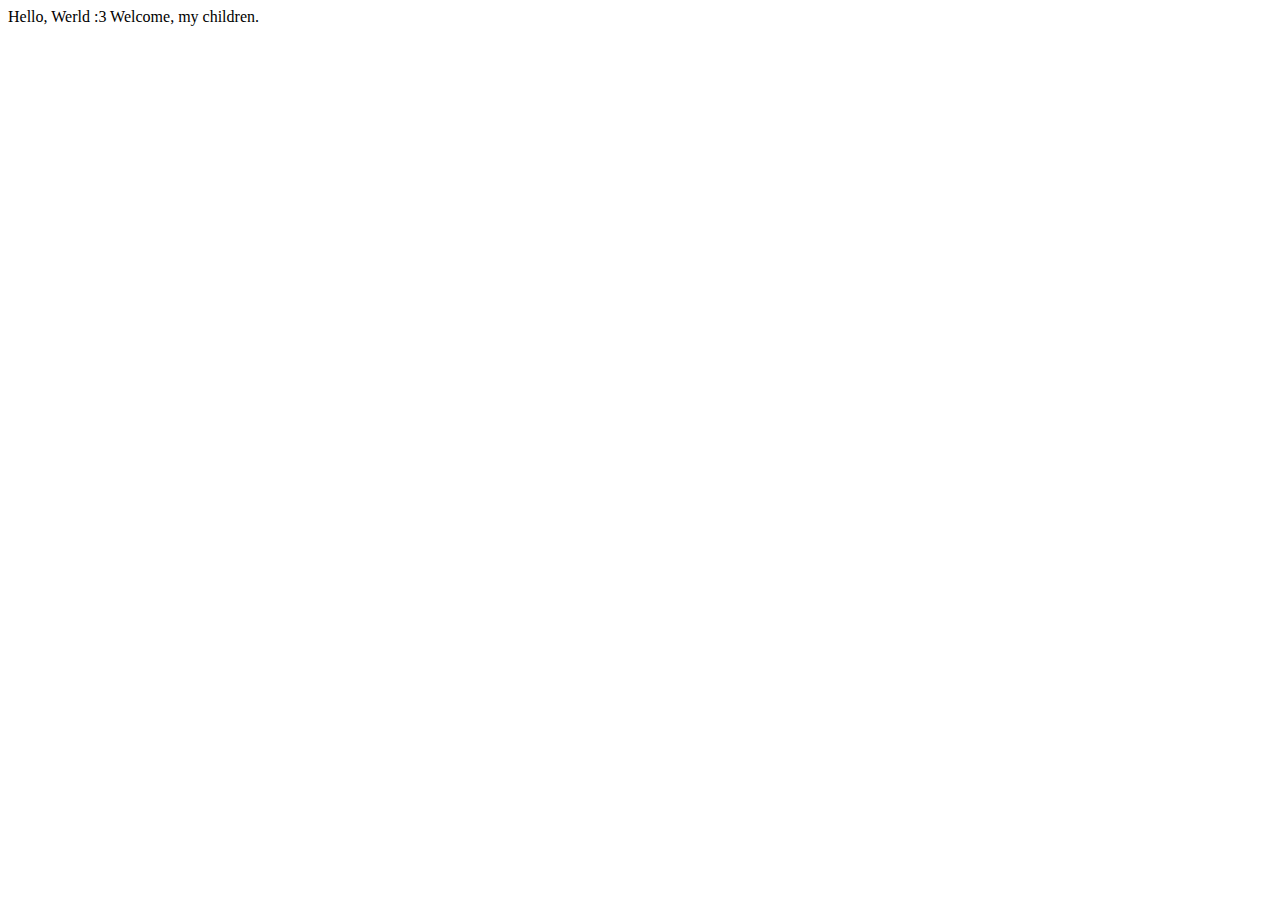
<file: index-main.html>
<!DOCTYPE html>
<html lang="en">
<head>
    <meta charset="UTF-8">
    <meta name="viewport" content="width=device-width, initial-scale=1.0">
    <title>Index</title>
</head>
<body>
    Hello, Werld :3 Welcome, my children.
</body>
</html>
</file>
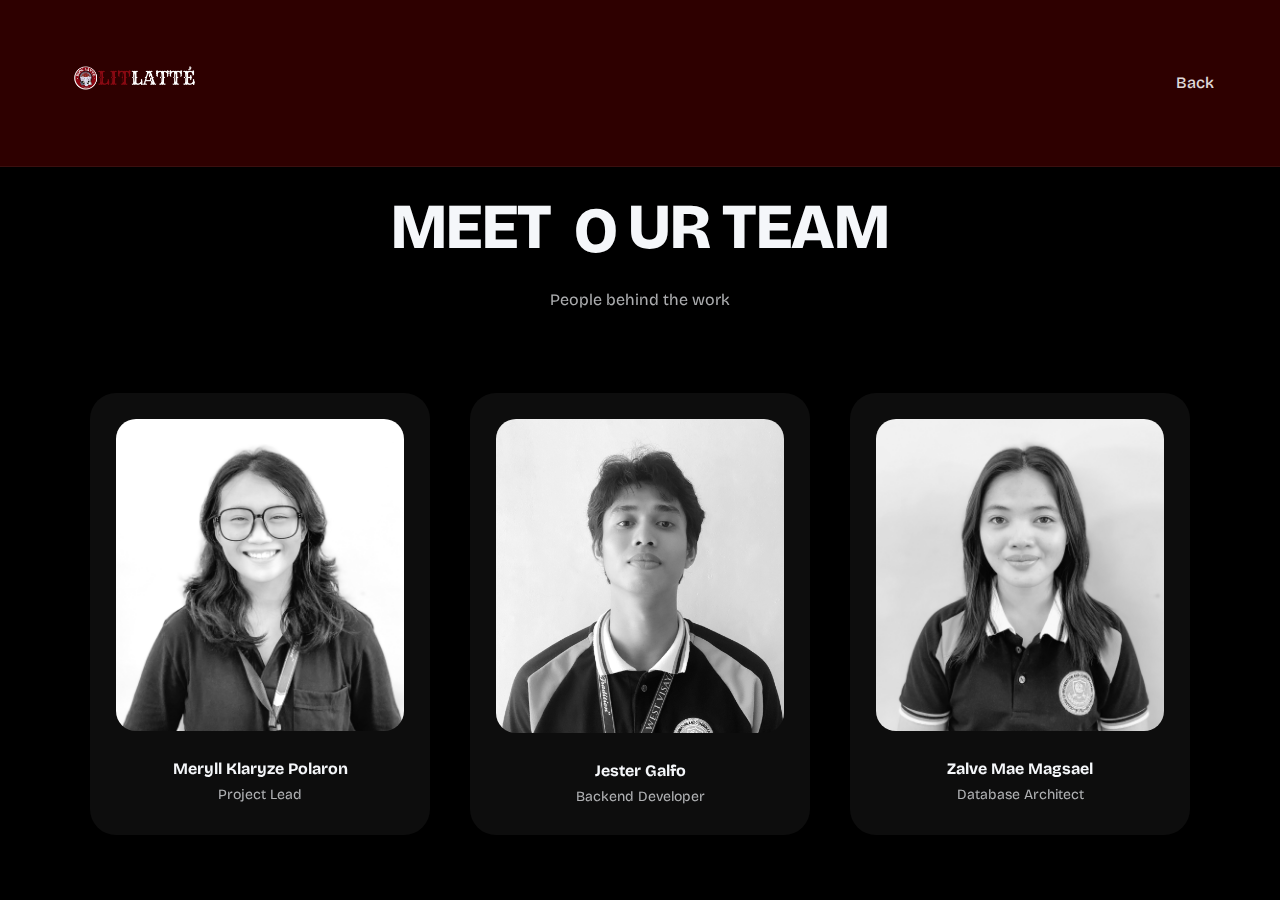
<file: team.html>
<!DOCTYPE html>
<html lang="en">
<head>
  <meta charset="UTF-8" />
  <title>Meet Our Team</title>
  <meta name="viewport" content="width=device-width, initial-scale=1.0" />
  <link rel="preconnect" href="https://fonts.googleapis.com">
  <link href="https://fonts.googleapis.com/css2?family=Inter:wght@400;600;700&display=swap" rel="stylesheet">
  <link rel="stylesheet" href="assets\css\team-style.css">
</head>
<body>

    <div class="doc__bg"></div>

    <!-- Navbar -->
    <header class="navbar" id="navbar">
        <div class="logo">
            <a href="index.html"><img src="assets\img\logo-name.png" alt="LitLatté" class="logo-img"></a>
        </div>
        <nav class="nav-links">
          <a href="index.html">Back</a>
       
    
      </header>

<section class="team-section">
  <div class="team-inner">
    <h2 class="team-title">
      MEET <span class="o-wrap">
        <span class="animated-o">
          O<br>O
        </span>
      </span>UR TEAM
    </h2>
    <p class="team-subtitle">People behind the work</p>

    <div class="team-grid">
      <div class="team-card">
        <img src="assets/img/M.png" alt="">
        <h4>Meryll Klaryze Polaron</h4>
        <span>Project Lead</span>
      </div>

      <div class="team-card">
        <img src="assets/img/J.jpg" alt="">
        <h4>Jester Galfo</h4>
        <span>Backend Developer</span>
      </div>

      <div class="team-card">
        <img src="assets/img/Z.png" alt="">
        <h4>Zalve Mae Magsael</h4>
        <span>Database Architect</span>
      </div>
    </div>
  </div>
</section>
</file>
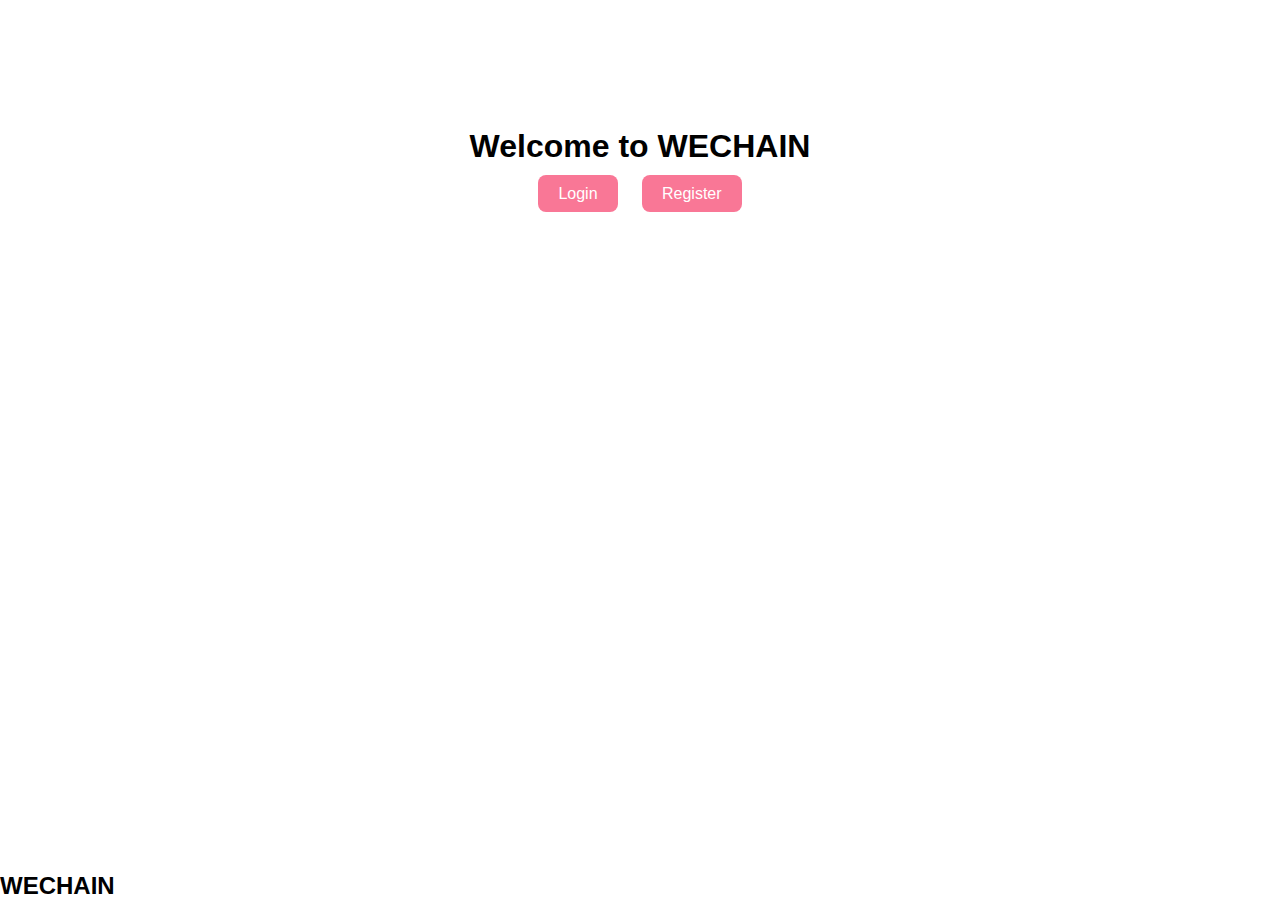
<file: content/index-main.html>
<!DOCTYPE html>
<html lang="en">
<head>
    <meta charset="UTF-8">
    <meta name="viewport" content="width=device-width, initial-scale=1.0">
    <title>Index</title>
    <link rel="stylesheet" href="styles.css"/>
</head>
<body>

    <header class="Log">
        <h1>Welcome to <span> WECHAIN </span></h1>
        <div class="buttons">
            <a href="login.html" class="btn">Login</a>
            <a href="register.html" class="btn-outline"> Register</a>
        </div>
    </header>

    <footer class="footer">
        <div class="footer-container">
            <div class="footer-company">
                <h2>WECHAIN</h2>
            </div>

         
            
    
    </footer>
</body>
</html>
</file>
<file: content/styles.css>
* {
  margin: 0;
  padding: 0;
  box-sizing: border-box;
  font-family: "Poppins", sans-serif;
}

body {
  display: flex;
  flex-direction: column;
  justify-content: space-between;
  height: 100vh;
 
}

.Log{
  text-align: center;
  margin-top: 10%;
}

.lOG h1 span {
  color: #f97796;
}

.buttons {
  margin-top: 20px;
}

.btn {
  text-decoration: none;
  background: #f97796;
  color: white;
  padding: 10px 20px;
  border-radius: 8px;
  margin: 0 10px;
  transition: background 0.3s;
}

.btn:hover {
  background: #f97796;
}

.btn-outline {
  text-decoration: none;
  background: #f97796;
  color: white;
  padding: 10px 20px;
  border-radius: 8px;
  margin: 0 10px;
  transition: background 0.3s;
;
}
</file>
